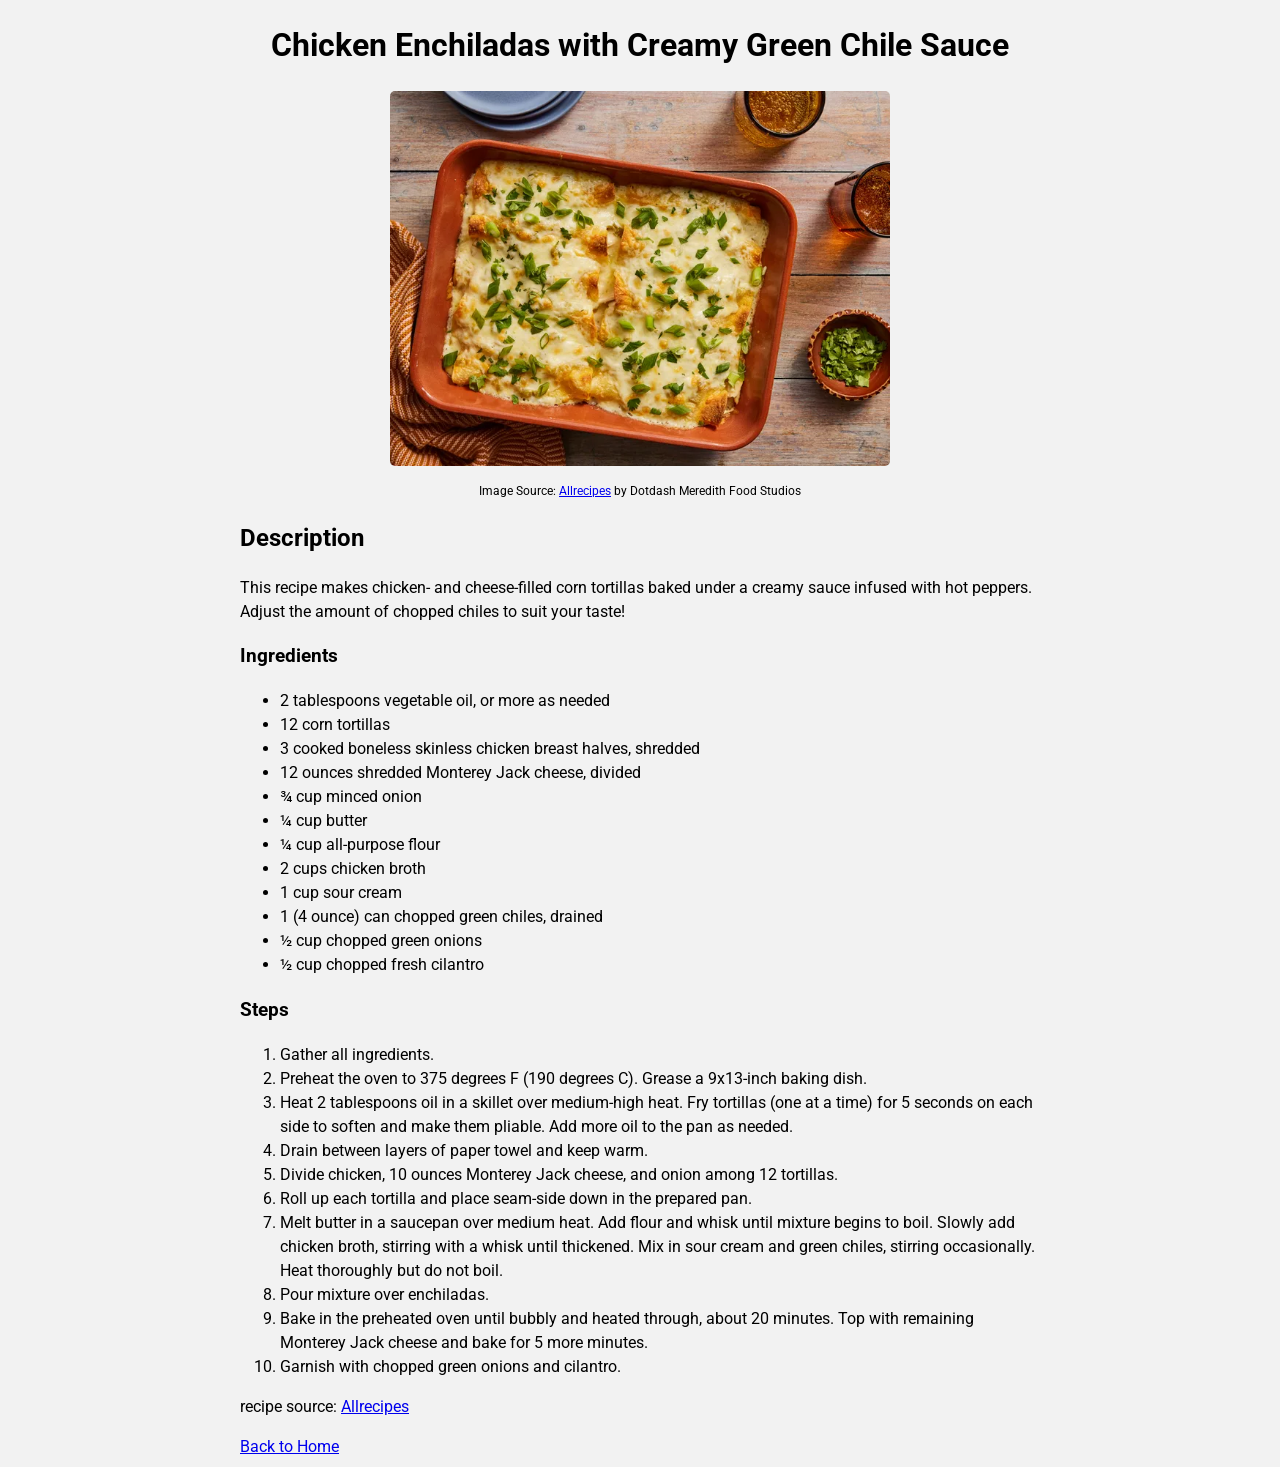
<file: recipes/chicken-enchiladas-with-creamy-green-chile-sauce.html>
<!DOCTYPE html>
<html lang="en">

<head>
    <meta charset="UTF-8">
    <meta name="viewport" content="width=device-width, initial-scale=1.0">
    <title>Chicken Enchiladas with Creamy Green Chile Sauce</title>
    <link rel="preconnect" href="https://fonts.googleapis.com">
    <link rel="preconnect" href="https://fonts.gstatic.com" crossorigin>
    <link href="https://fonts.googleapis.com/css2?family=Roboto:ital,wght@0,100..900;1,100..900&display=swap"
        rel="stylesheet">
    <link rel="stylesheet" href="../css/recipe.css">
</head>

<body>
    <h1>Chicken Enchiladas with Creamy Green Chile Sauce</h1>
    <div>
        <img class="menu-img"
            src="../images/chicken-enchiladas-with-creamy-green-chile-sauce_dotdash-meredith-food-studios.webp"
            alt="Chicken Enchiladas with Creamy Green Chile Sauce">
        <p class="menu-img-src">Image Source: <a
                href="https://www.allrecipes.com/recipe/125658/chicken-enchiladas-with-creamy-green-chile-sauce/"
                target="_blank" rel="noopener noreferrer">Allrecipes</a>
            by
            <span>Dotdash Meredith Food Studios</span>
        </p>
    </div>
    <div class="main-container">
        <h2>Description</h2>
        <p>This recipe makes chicken- and cheese-filled corn tortillas baked under a creamy sauce infused with hot
            peppers.
            Adjust the amount of chopped chiles to suit your taste!</p>
        <h3>Ingredients</h3>
        <ul>
            <li>2 tablespoons vegetable oil, or more as needed</li>
            <li>12 corn tortillas</li>
            <li>3 cooked boneless skinless chicken breast halves, shredded</li>
            <li>12 ounces shredded Monterey Jack cheese, divided</li>
            <li>¾ cup minced onion</li>
            <li>¼ cup butter</li>
            <li>¼ cup all-purpose flour</li>
            <li>2 cups chicken broth</li>
            <li>1 cup sour cream</li>
            <li>1 (4 ounce) can chopped green chiles, drained</li>
            <li>½ cup chopped green onions</li>
            <li>½ cup chopped fresh cilantro</li>
        </ul>
        <h3>Steps</h3>
        <ol>
            <li>Gather all ingredients.</li>
            <li>Preheat the oven to 375 degrees F (190 degrees C). Grease a 9x13-inch baking dish.
            </li>
            <li>Heat 2 tablespoons oil in a skillet over medium-high heat. Fry tortillas (one at a time) for 5 seconds
                on
                each side to soften and make them pliable. Add more oil to the pan as needed.</li>
            <li>Drain between layers of paper towel and keep warm.</li>
            <li>Divide chicken, 10 ounces Monterey Jack cheese, and onion among 12 tortillas.</li>
            <li>Roll up each tortilla and place seam-side down in the prepared pan.
            </li>
            <li>Melt butter in a saucepan over medium heat. Add flour and whisk until mixture begins to boil. Slowly add
                chicken broth, stirring with a whisk until thickened. Mix in sour cream and green chiles, stirring
                occasionally. Heat thoroughly but do not boil.</li>
            <li>Pour mixture over enchiladas.</li>
            <li>Bake in the preheated oven until bubbly and heated through, about 20 minutes. Top with remaining
                Monterey
                Jack cheese and bake for 5 more minutes.
            </li>
            <li>Garnish with chopped green onions and cilantro.</li>
        </ol>
        <p>recipe source: <a
                href="https://www.allrecipes.com/recipe/125658/chicken-enchiladas-with-creamy-green-chile-sauce/"
                target="_blank" rel="noopener noreferrer">Allrecipes</a>
        </p>
        <a href="../index.html">Back to Home</a>
    </div>
</body>

</html>
</file>
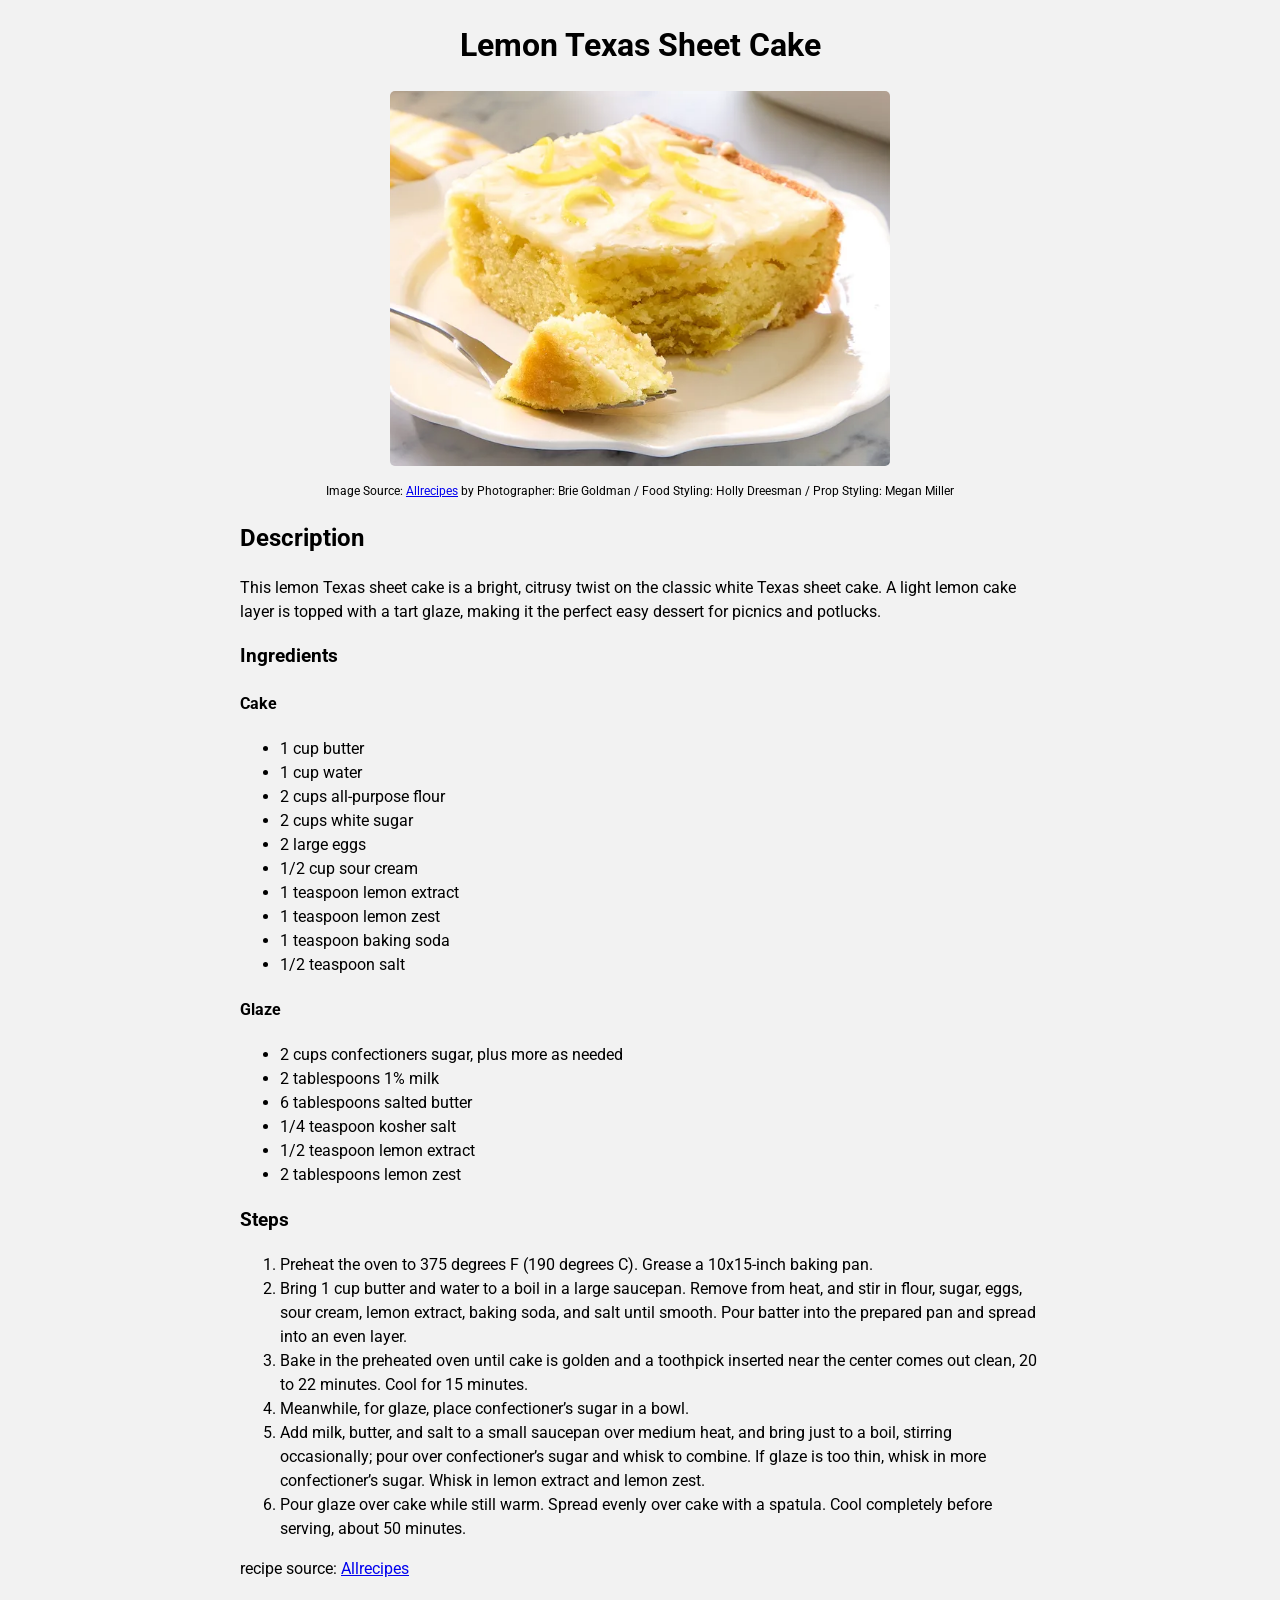
<file: recipes/lemon-texas-sheet-cake.html>
<!DOCTYPE html>
<html lang="en">

<head>
    <meta charset="UTF-8">
    <meta name="viewport" content="width=device-width, initial-scale=1.0">
    <title>Lemon Texas Sheet Cake</title>
    <link rel="preconnect" href="https://fonts.googleapis.com">
    <link rel="preconnect" href="https://fonts.gstatic.com" crossorigin>
    <link href="https://fonts.googleapis.com/css2?family=Roboto:ital,wght@0,100..900;1,100..900&display=swap"
        rel="stylesheet">
    <link rel="stylesheet" href="../css/recipe.css">

</head>

<body>
    <h1>Lemon Texas Sheet Cake</h1>
    <div>
        <img class="menu-img"
            src="../images/lemon-texas-sheet-cake_photographer-brie-goldman_food-styling-holly-dreesman_prop-styling-megan-miller.webp"
            alt="Lemon Texas Sheet Cake">
        <p class="menu-img-src">Image Source: <a
                href="https://www.allrecipes.com/lemon-texas-sheet-cake-recipe-11958049" target="_blank"
                rel="noopener noreferrer">Allrecipes</a>
            by
            <span>Photographer: Brie Goldman / Food Styling: Holly Dreesman / Prop Styling: Megan Miller</span>
        </p>
    </div>
    <div class="main-container">
        <h2>Description</h2>
        <p>This lemon Texas sheet cake is a bright, citrusy twist on the classic white Texas sheet cake. A light lemon
            cake
            layer is topped with a tart glaze, making it the perfect easy dessert for picnics and potlucks.</p>
        <h3>Ingredients</h3>
        <h4>Cake</h4>
        <ul>
            <li>1 cup butter</li>
            <li>1 cup water</li>
            <li>2 cups all-purpose flour</li>
            <li>2 cups white sugar</li>
            <li>2 large eggs</li>
            <li>1/2 cup sour cream</li>
            <li>1 teaspoon lemon extract</li>
            <li>1 teaspoon lemon zest</li>
            <li>1 teaspoon baking soda</li>
            <li>1/2 teaspoon salt</li>
        </ul>
        <h4>Glaze</h4>
        <ul>
            <li>2 cups confectioners sugar, plus more as needed</li>
            <li>2 tablespoons 1% milk</li>
            <li>6 tablespoons salted butter</li>
            <li>1/4 teaspoon kosher salt</li>
            <li>1/2 teaspoon lemon extract</li>
            <li>2 tablespoons lemon zest</li>
        </ul>
        <h3>Steps</h3>
        <ol>
            <li>Preheat the oven to 375 degrees F (190 degrees C). Grease a 10x15-inch baking pan.</li>
            <li>Bring 1 cup butter and water to a boil in a large saucepan. Remove from heat, and stir in flour, sugar,
                eggs, sour cream, lemon extract, baking soda, and salt until smooth. Pour batter into the prepared pan
                and
                spread into an even layer.</li>
            <li>Bake in the preheated oven until cake is golden and a toothpick inserted near the center comes out
                clean, 20
                to 22 minutes. Cool for 15 minutes.</li>
            <li>Meanwhile, for glaze, place confectioner’s sugar in a bowl.</li>
            <li>Add milk, butter, and salt to a small saucepan over medium heat, and bring just to a boil, stirring
                occasionally; pour over confectioner’s sugar and whisk to combine. If glaze is too thin, whisk in more
                confectioner’s sugar. Whisk in lemon extract and lemon zest. </li>
            <li>Pour glaze over cake while still warm. Spread evenly over cake with a spatula. Cool completely before
                serving, about 50 minutes.</li>
        </ol>
        <p>recipe source: <a href="https://www.allrecipes.com/lemon-texas-sheet-cake-recipe-11958049" target="_blank"
                rel="noopener noreferrer">Allrecipes</a>
        </p>
        <a href="../index.html">Back to Home</a>
    </div>
</body>

</html>
</file>
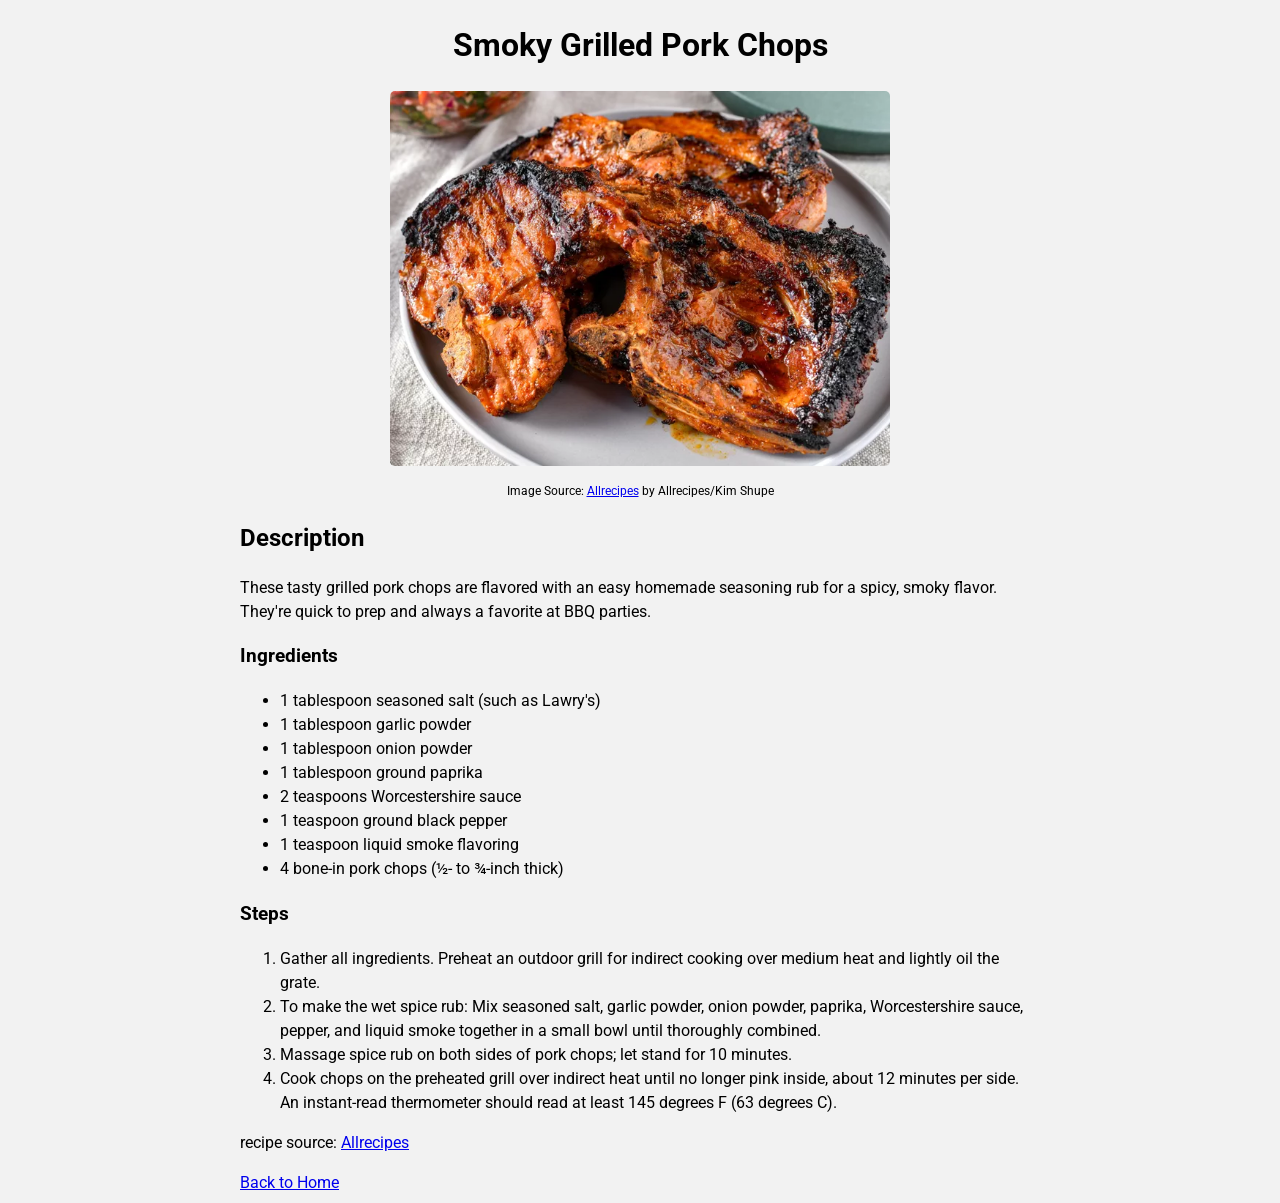
<file: recipes/smoky-grilled-pork-chops.html>
<!DOCTYPE html>
<html lang="en">

<head>
    <meta charset="UTF-8">
    <meta name="viewport" content="width=device-width, initial-scale=1.0">
    <title>Smoky Grilled Pork Chops</title>
    <link rel="preconnect" href="https://fonts.googleapis.com">
    <link rel="preconnect" href="https://fonts.gstatic.com" crossorigin>
    <link href="https://fonts.googleapis.com/css2?family=Roboto:ital,wght@0,100..900;1,100..900&display=swap"
        rel="stylesheet">
    <link rel="stylesheet" href="../css/recipe.css">

</head>

<body>
    <h1>Smoky Grilled Pork Chops</h1>
    <div>
        <img class="menu-img" src="../images/smoky-grilled-pork-chops_allrecipes-kim-shupe.webp"
            alt="Smoky Grilled Pork Chops">
        <p class="menu-img-src">Image Source: <a
                href="https://www.allrecipes.com/recipe/218068/smoky-grilled-pork-chops/" target="_blank"
                rel="noopener noreferrer">Allrecipes</a> by
            <span>Allrecipes/Kim Shupe</span>
        </p>
    </div>
    <div class="main-container">
        <h2>Description</h2>
        <p>These tasty grilled pork chops are flavored with an easy homemade seasoning rub for a spicy, smoky flavor.
            They're quick to prep and always a favorite at BBQ parties.</p>
        <h3>Ingredients</h3>
        <ul>
            <li>1 tablespoon seasoned salt (such as Lawry's)</li>
            <li>1 tablespoon garlic powder</li>
            <li>1 tablespoon onion powder</li>
            <li>1 tablespoon ground paprika</li>
            <li>2 teaspoons Worcestershire sauce</li>
            <li>1 teaspoon ground black pepper</li>
            <li>1 teaspoon liquid smoke flavoring</li>
            <li>4 bone-in pork chops (½- to ¾-inch thick)</li>
        </ul>
        <h3>Steps</h3>
        <ol>
            <li>Gather all ingredients. Preheat an outdoor grill for indirect cooking over medium heat and lightly oil
                the
                grate.</li>
            <li>To make the wet spice rub: Mix seasoned salt, garlic powder, onion powder, paprika, Worcestershire
                sauce,
                pepper, and liquid smoke together in a small bowl until thoroughly combined.</li>
            <li>Massage spice rub on both sides of pork chops; let stand for 10 minutes.</li>
            <li>Cook chops on the preheated grill over indirect heat until no longer pink inside, about 12 minutes per
                side.
                An instant-read thermometer should read at least 145 degrees F (63 degrees C).</li>
        </ol>
        <p>recipe source: <a href="https://www.allrecipes.com/recipe/218068/smoky-grilled-pork-chops/" target="_blank"
                rel="noopener noreferrer">Allrecipes</a></p>
        <a href="../index.html">Back to Home</a>
    </div>
</body>

</html>
</file>
<file: css/recipe.css>
html {
  box-sizing: border-box;
  font-family: "Roboto", sans-serif;
  line-height: 1.5;
}

*,
*::before,
*::after {
  box-sizing: inherit;
}

body {
  background-color: rgb(242, 242, 242);
}

h1,
.menu-img-src {
  text-align: center;
}

.menu-img-src {
  font-size: 12px;
}

.menu-img {
  width: 500px;
  margin: 1em auto;
  display: block;
  border-radius: 5px;
}

.main-container {
  width: 800px;
  margin: 0 auto;
}
</file>
